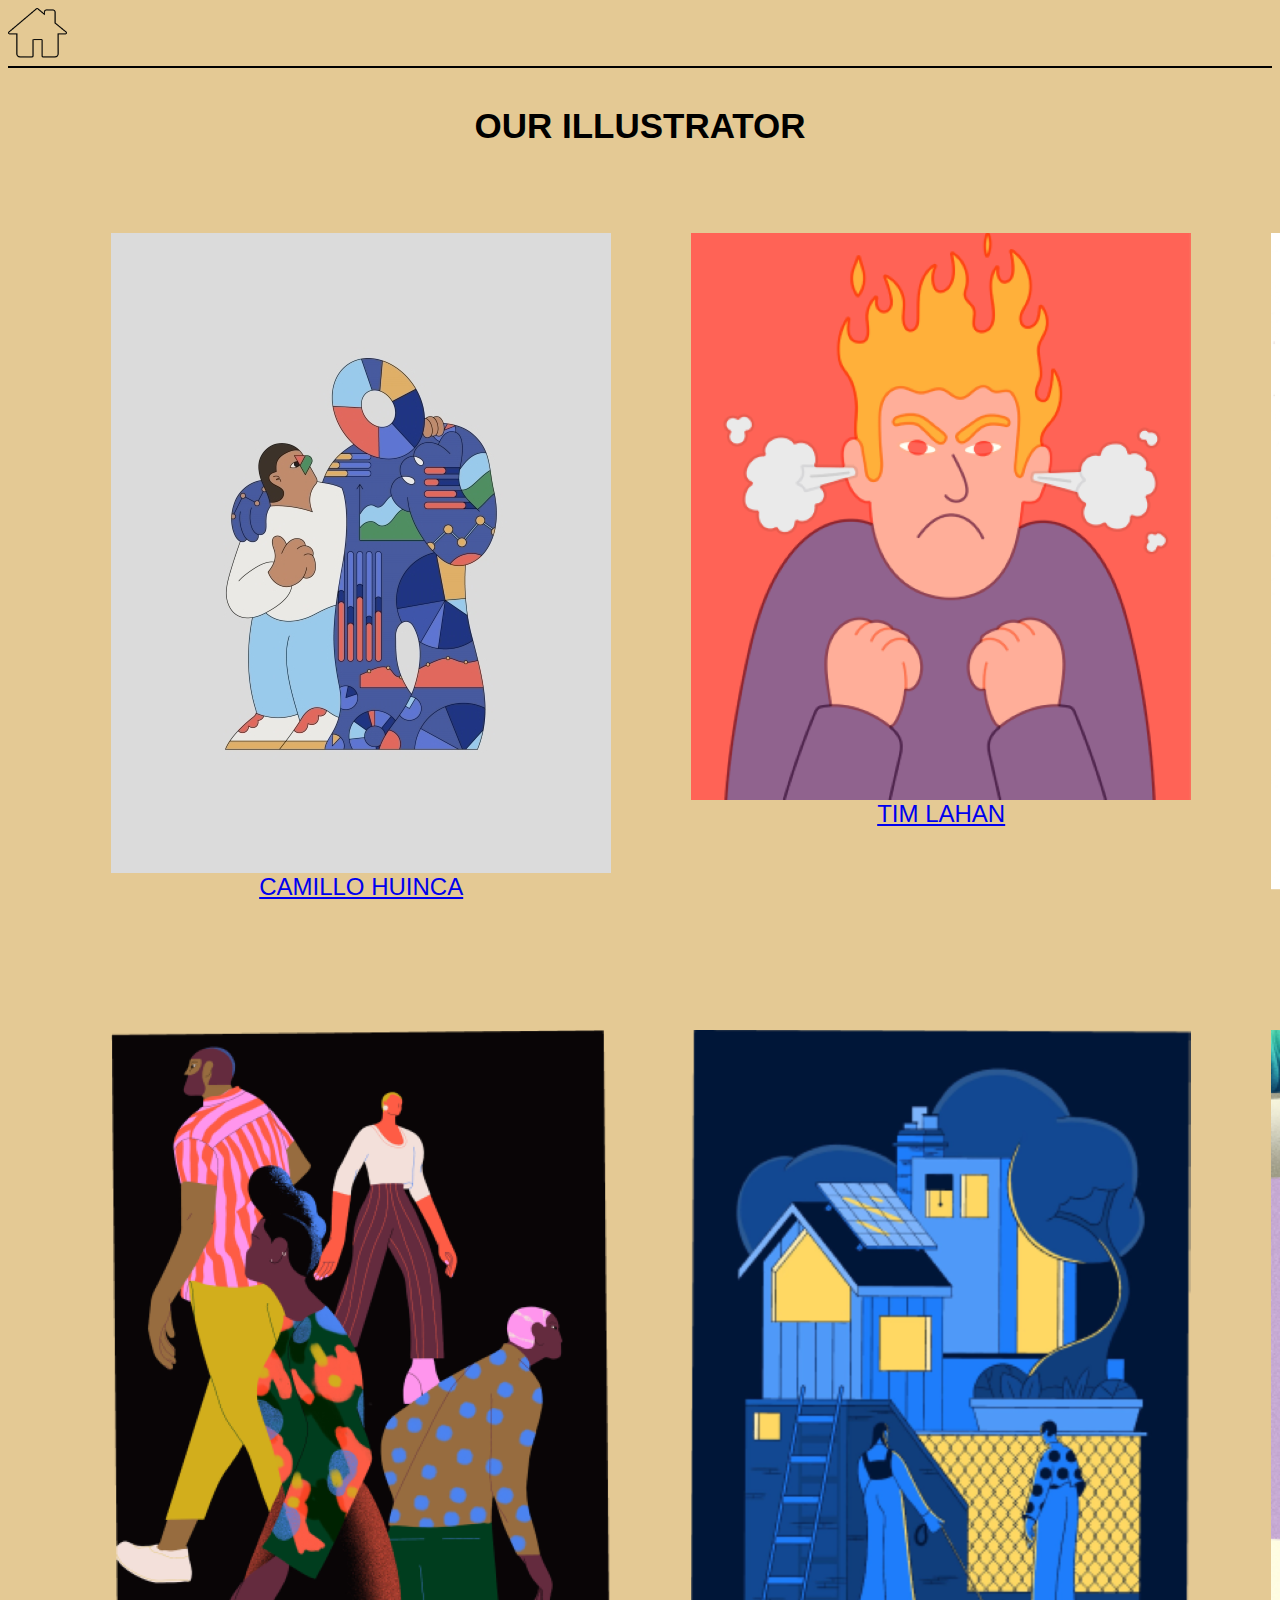
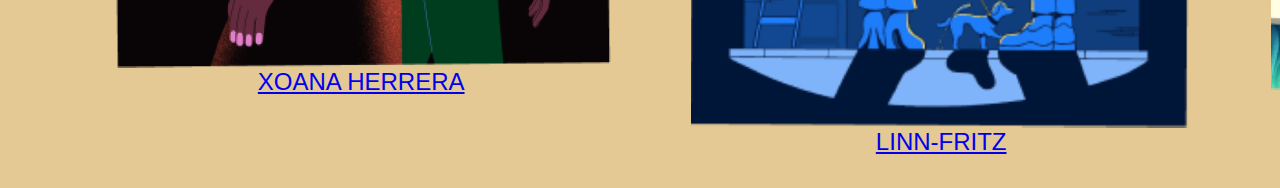
<file: index.html>
<html>

    <head>
<title>OUR ILLUSTRATOR</title>
<link rel="stylesheet" href="style.css">
    </head>

    <body class="index">
      <a href="index.html">
        <img class="imgcasa" src="house-and-home-icon-symbol-sign-free-png 3.png" alt="">
    </a>
            <h8 class="home"> </h8>

        <hr noshade; size="2"; color="black";>

<h1 class= "Titolo"> OUR ILLUSTRATOR </h1>

<div class="sopra">
    <a href="camillo.html">
    <figure class="immhome">
      <img src="homecamillo.jpg" alt="camilo hunica">
      <figcaption>CAMILLO HUINCA</figcaption>
    
    </figure>
    </a>
    <a href="tim.html">
    <figure class="immhome">
      <img src="hometim.png">
      <figcaption>TIM LAHAN</figcaption>
    
    </figure>
    </a>
    <a href="karlotta.html">
    <figure class="immhome">
      <img src="homekarlotta.png" alt="karlotta">
      <figcaption>KARLOTTA FREIER</figcaption>
    
    </figure>
    </a>
    </div>
    <div class="sotto">
      <a href="xoana.html">
    <figure class="immhome">
      <img src="homexoana.png" alt="xoana herrera">
      <figcaption>XOANA HERRERA</figcaption>
    
    </figure>
    </a>
    <a href="linn.html">
      <figure class="immhome">
      <img src="homelinn.png" alt="linn fritz">
      <figcaption>LINN-FRITZ</figcaption>
    </figure>
    </a>
    <a href="laboca.html">
    <figure class="immhome">
      <img src="homelaboca.png" alt="la boca">
      <figcaption>LA BOCA</figcaption>
    
    </figure>
    </a>
    
    </div>
    
    

    </body>

</html>
</file>
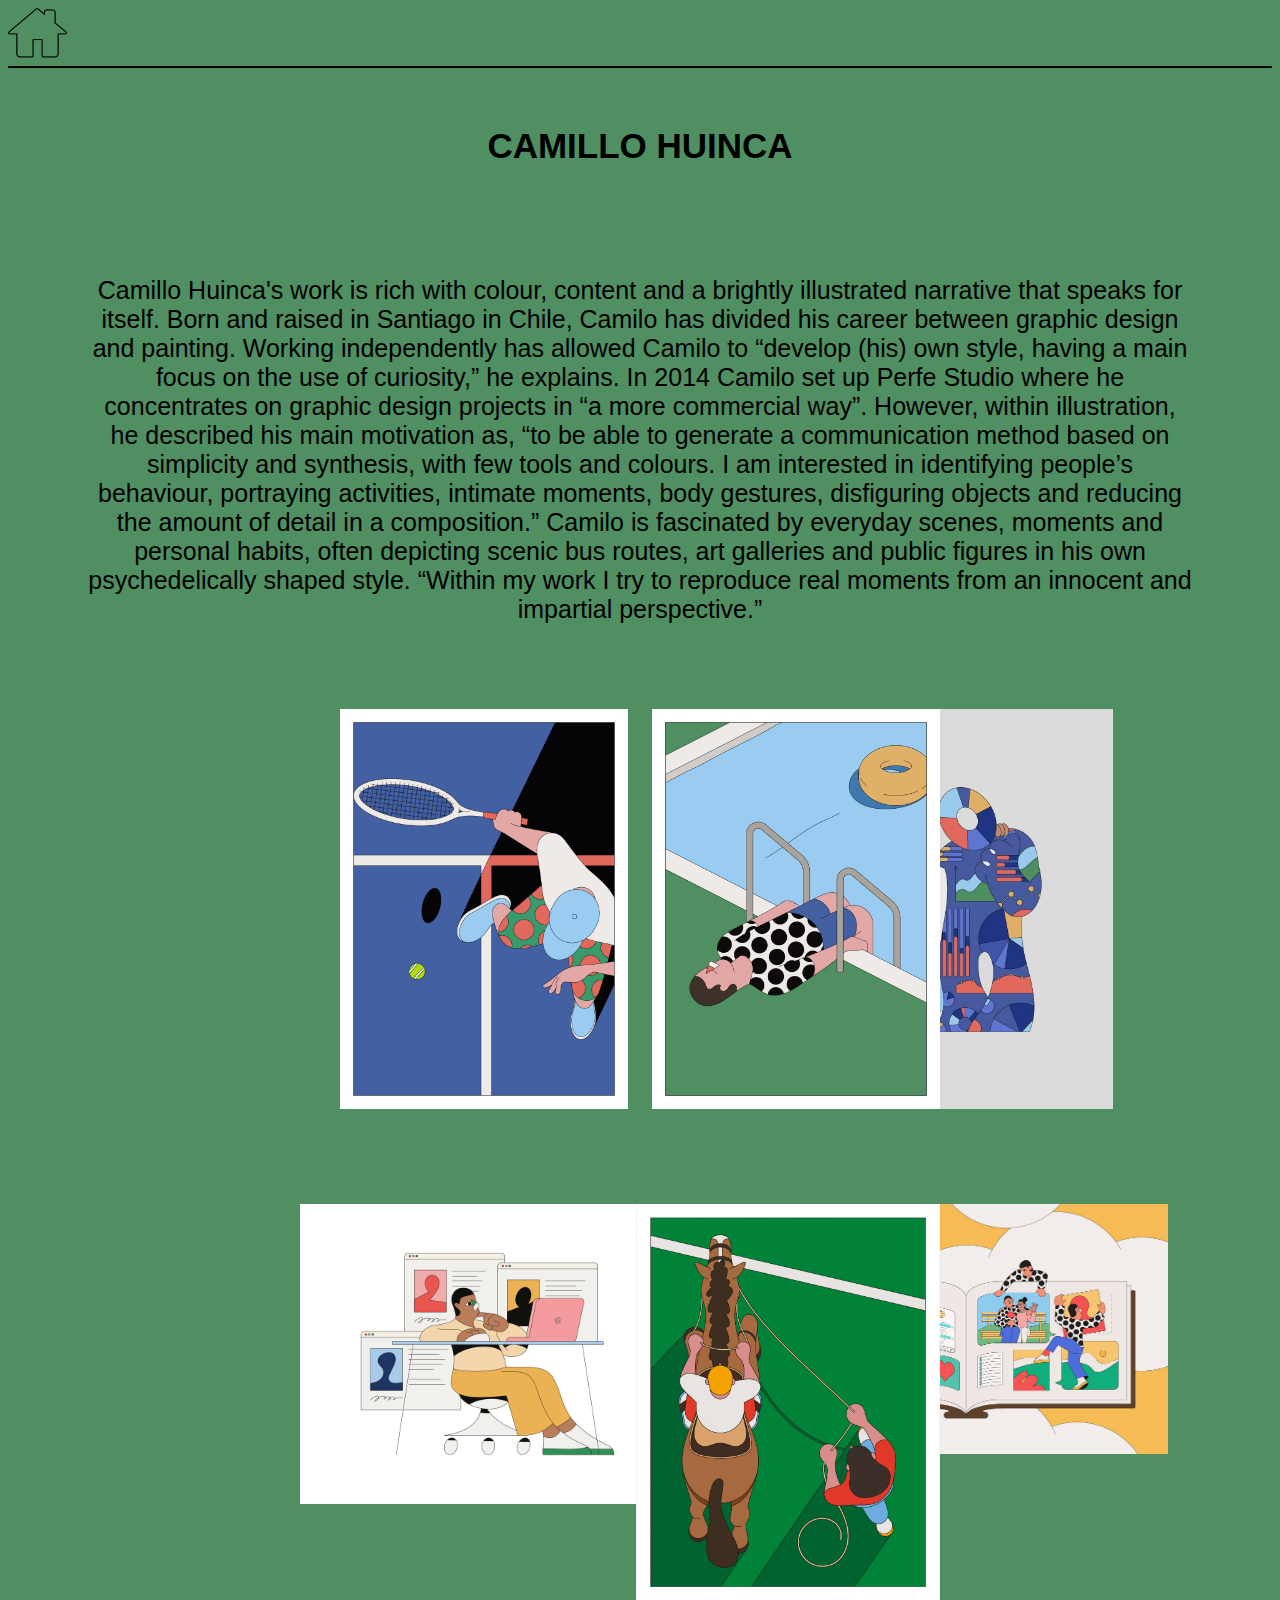
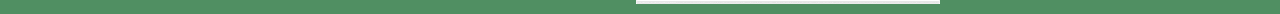
<file: camillo.html>
<html>

<head>
    <title>Camillo Huinca</title>
    <link rel="stylesheet" href="style.css">

</head>

<body class="camillobody">
    <a href="index.html">
    <img class="imgcasa" src="house-and-home-icon-symbol-sign-free-png 3.png" alt="">
    </a>
        
    <hr noshade; size="2"; color="black";> 
    <h1 class="Titolo1"> CAMILLO HUINCA </h1>
    <p class="p1"> Camillo Huinca's work is rich with colour, content and a brightly illustrated narrative that speaks for itself.
        Born and raised in Santiago in Chile, Camilo has divided his career between graphic design and painting. 
        Working independently has allowed Camilo to “develop (his) own style, having a main focus on the use of curiosity,” he explains.
        In 2014 Camilo set up Perfe Studio where he concentrates on graphic design projects in “a more commercial way”. 
        However, within illustration, he described his main motivation as, “to be able to generate a communication method based on simplicity and synthesis, with few tools and colours. 
        I am interested in identifying people’s behaviour, portraying activities, intimate moments, body gestures, disfiguring objects and reducing the amount of detail in a composition.” 
        Camilo is fascinated by everyday scenes, moments and personal habits, often depicting scenic bus routes, art galleries and public figures in his own psychedelically shaped style.
        “Within my work I try to reproduce real moments from an innocent and impartial perspective.”</p>

<img class="imghuinca1" src="pippo.jpg" alt="">
<img class="imghuinca2" src="homecamillo.jpg" alt="">
<img class="imghuinca3" src="AP_Camilo_Huinca_Tired-Swimmer_2x-scaled (1).jpg" alt="">
<img class="imghuinca4" src="AP_Camilo_Huinca_LALL_2_2x.jpg" alt="">
<img class="imghuinca5" src="AP_Camilo_Huinca_social-well_2x.jpg" alt="">
<img class="imghuinca6" src="AP_Camilo_Huinca_THE-NEW-YORKER_2x-scaled.jpg" alt="">
 
</body>

</html>
</file>
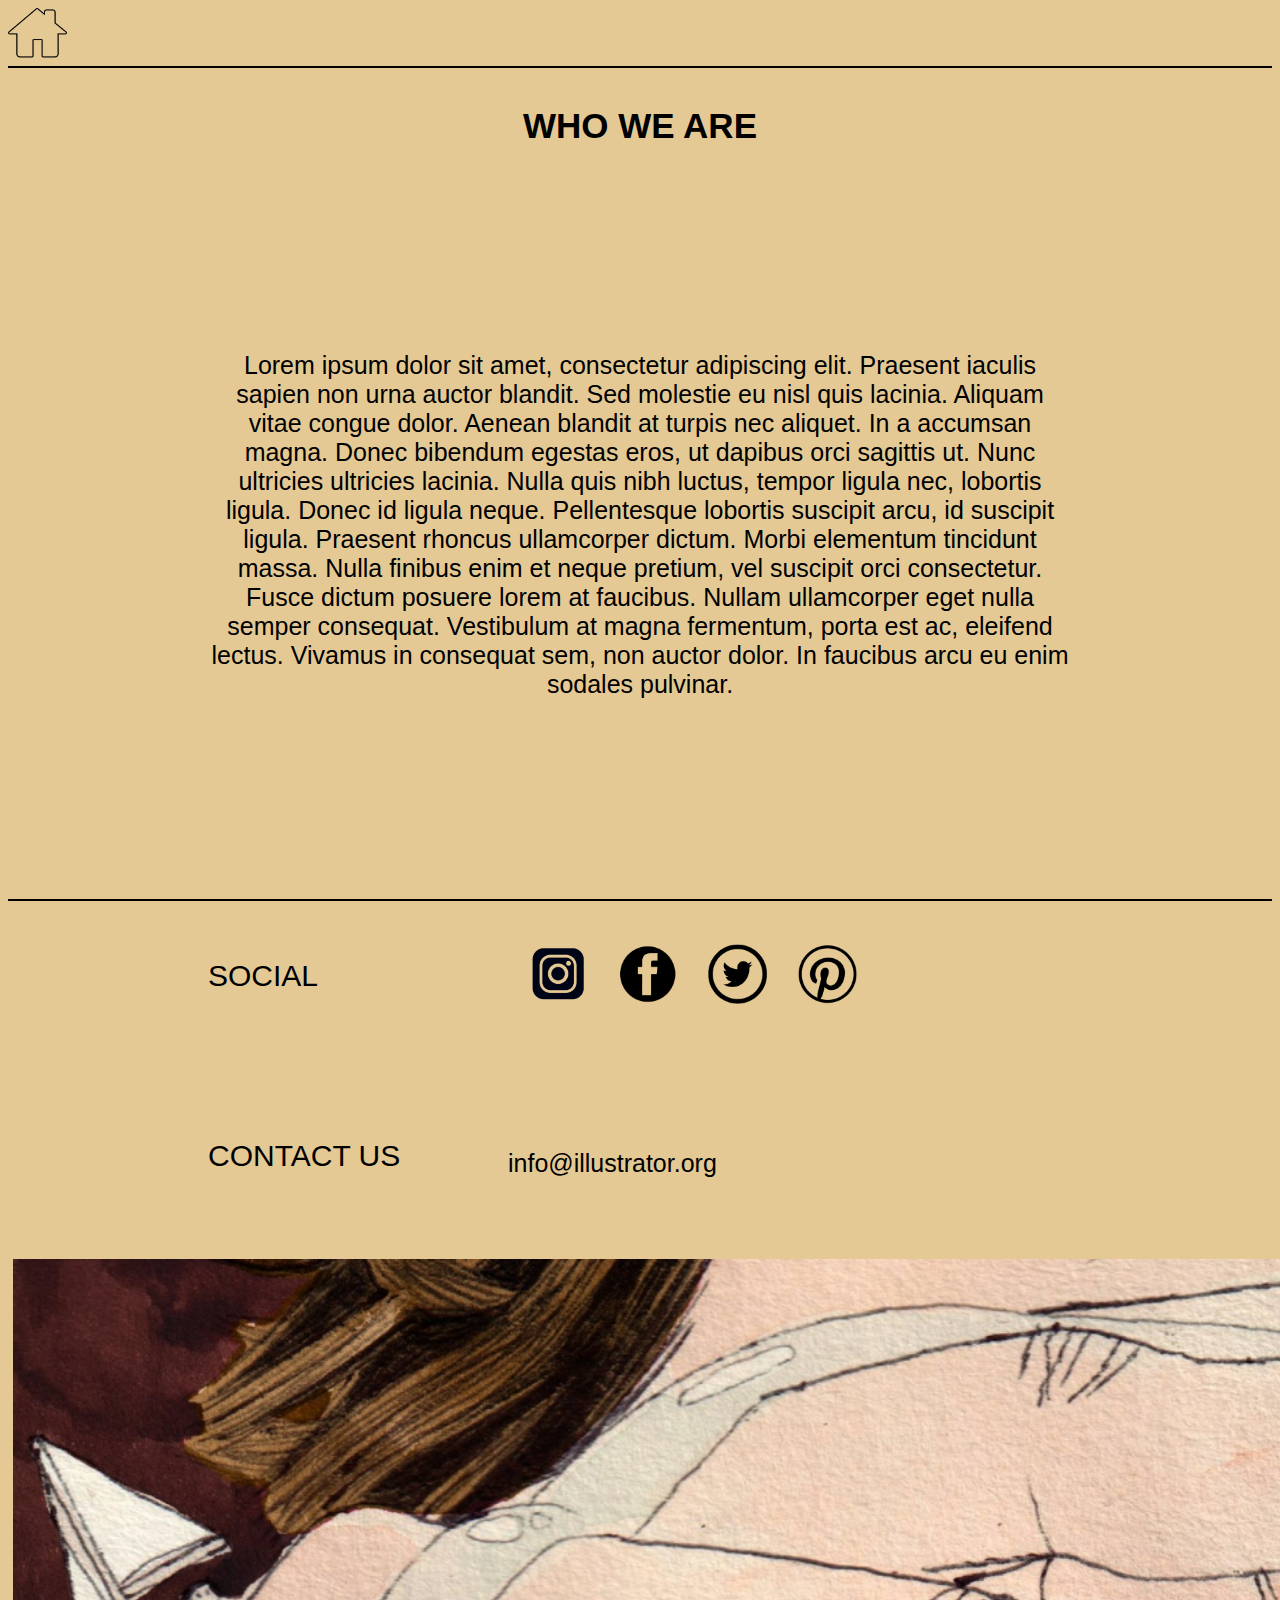
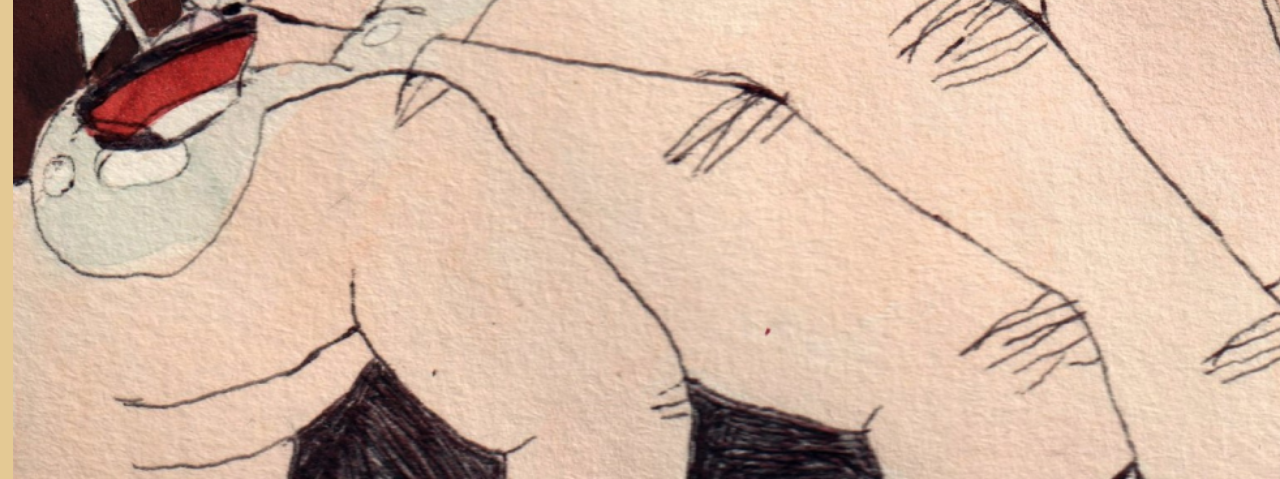
<file: Footer.html>
<html>

<head>
    <title>WHO WE ARE</title>

</head>
<body>
    <a href="index.html">
    <img class="imgcasa" src="house-and-home-icon-symbol-sign-free-png 3.png" alt="">
</a>
    <hr noshade; size="2"; color="black";>
    <h1 class="titolo"> WHO WE ARE </h1>
    <p  class="p"> Lorem ipsum dolor sit amet, consectetur adipiscing elit. Praesent iaculis sapien non urna auctor blandit. Sed molestie eu nisl quis lacinia. Aliquam vitae congue dolor. Aenean blandit at turpis nec aliquet. In a accumsan magna. Donec bibendum egestas eros, ut dapibus orci sagittis ut. Nunc ultricies ultricies lacinia.
        Nulla quis nibh luctus, tempor ligula nec, lobortis ligula. Donec id ligula neque. Pellentesque lobortis suscipit arcu, id suscipit ligula. Praesent rhoncus ullamcorper dictum. Morbi elementum tincidunt massa. 
        Nulla finibus enim et neque pretium, vel suscipit orci consectetur. 
        Fusce dictum posuere lorem at faucibus. Nullam ullamcorper eget nulla semper consequat. Vestibulum at magna fermentum, porta est ac, eleifend lectus. Vivamus in consequat sem, non auctor dolor. In faucibus arcu eu enim sodales pulvinar.
        </p>
        <hr noshade; size="2"; color="black";>

    <p class="social">SOCIAL</P>
    <p class="contatti"> CONTACT US </p>
    <p class="email">info@illustrator.org</p>
    <img class="insta" src="Instagram-logo-nero 1.png" alt="">
    <img class="facebook" src="png-clipart-computer-icons-social-media-facebook-blog-social-media-computer-logo-removebg-preview 1.png" alt="">
    <img class="twitter" src="png-clipart-twitter-icon-in-black-circle-icons-logos-emojis-social-media-icons-thumbnail-removebg-preview 1.png" alt="">
    <img class="pinterest" src="40e26beab6a4049d7d52cee459a7dbb8-removebg-preview 1.png" alt="">
    <img class="footer" src="2_Color+copy 1.png" alt="">

</body> 
</html>

<style> 
    body { background: #E4C994;
           font-family: Helvetica;
    }
    p{ color: #000; font-size: 20px;
    
    }

    .imgcasa {height:50;}

   .footer {position:absolute; padding-top: 350; height: 820; margin-left: 5;}

   .Titolo {display: block; margin: auto; text-align: center;padding-top: 30px ;font-size: 35px}
   .p {display: block; margin: 200; text-align: center; padding-top: 5px ;font-size: 25px;}
   .social {position:absolute ; margin-left: 200; padding-top: 20px; font-size: 30px;}
   .contatti {position:absolute ;margin-left: 200; padding-top: 200px;font-size: 30px;} 
   .email {position:absolute ;margin-left: 500; padding-top: 215px;font-size: 25px;}


   
   .insta{position:absolute ; margin-left: 500; height: 100; padding-top: 15px;}
   .facebook {position:absolute ;margin-left: 600; height: 70; padding-top: 30px;}
   .twitter {position:absolute ;margin-left: 700; height: 60; padding-top: 35px;}
   .pinterest {position:absolute ;margin-left: 790; height: 60; padding-top: 35px;}
</file>
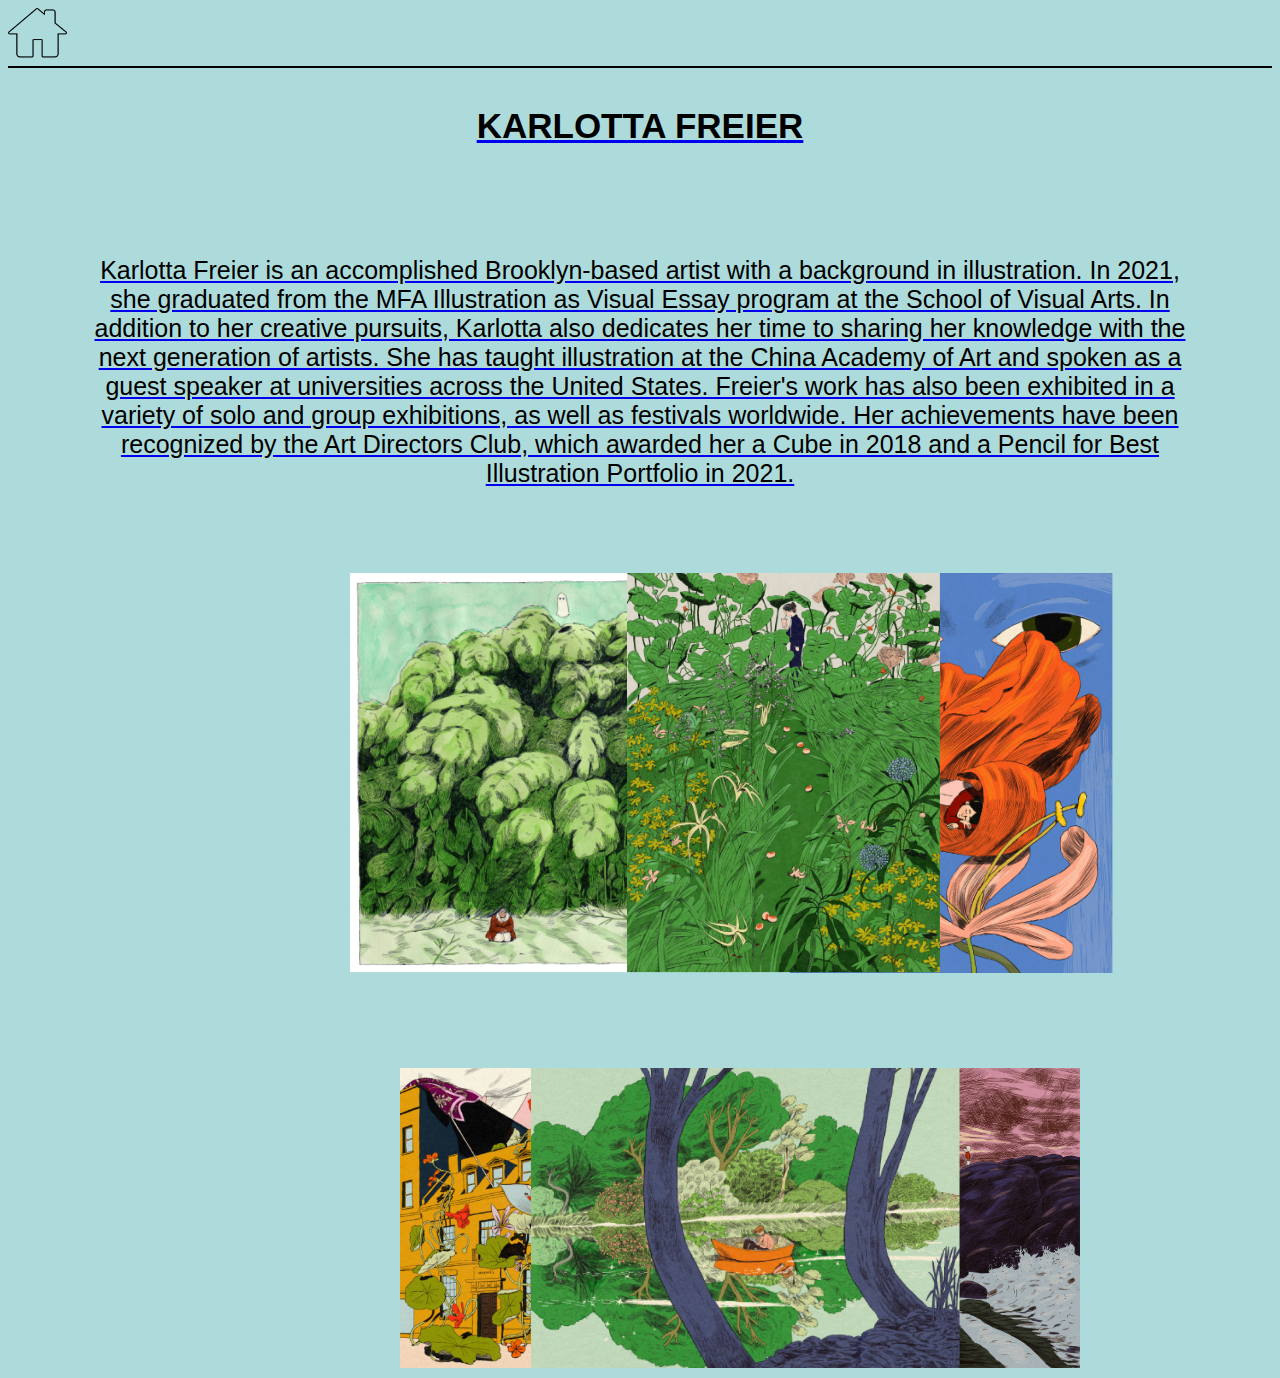
<file: karlotta.html>
<html>
<head>
    <title>Karlotta Freier</title>
    <link rel="stylesheet" href="style.css">

</head>
<body class="karlottabody">
    <a href="index.html">
    <img class="imgcasa" src="house-and-home-icon-symbol-sign-free-png 3.png" alt="">

    <hr noshade; size="2"; color="black";> 
    <h1 class="titolo"> KARLOTTA FREIER</h1>
    <p class="p"> Karlotta Freier is an accomplished Brooklyn-based artist with a background in illustration. 
        In 2021, she graduated from the MFA Illustration as Visual Essay program at the School of Visual Arts. 
        In addition to her creative pursuits, Karlotta also dedicates her time to sharing her knowledge with the next generation of artists.
        She has taught illustration at the China Academy of Art and spoken as a guest speaker at universities across the United States. 
        Freier's work has also been exhibited in a variety of solo and group exhibitions, as well as festivals worldwide. 
        Her achievements have been recognized by the Art Directors Club, which awarded her a Cube in 2018 and a Pencil for Best Illustration Portfolio in 2021.</p>

<img class="imgfreier1" src="homekarlotta.png" alt="">
<img class="imgfreier2" src="AP_Karlotta_Freier_brigitte2_2x.png" alt="">
<img class="imgfreier3" src="AP_Karlotta_Freier_debutea2_2x-scaled.png" alt="">
<img class="imgfreier4" src="AP_Karlotta_Freier_hermes-color_2x.png" alt="">
<img class="imgfreier5" src="AP_Karlotta_Freier_dogtown_2x.png" alt="">
<img class="imgfreier6" src="AP_Karlotta_Freier_Nytimes1_2x.png" alt="">

</body>

</html>
</file>
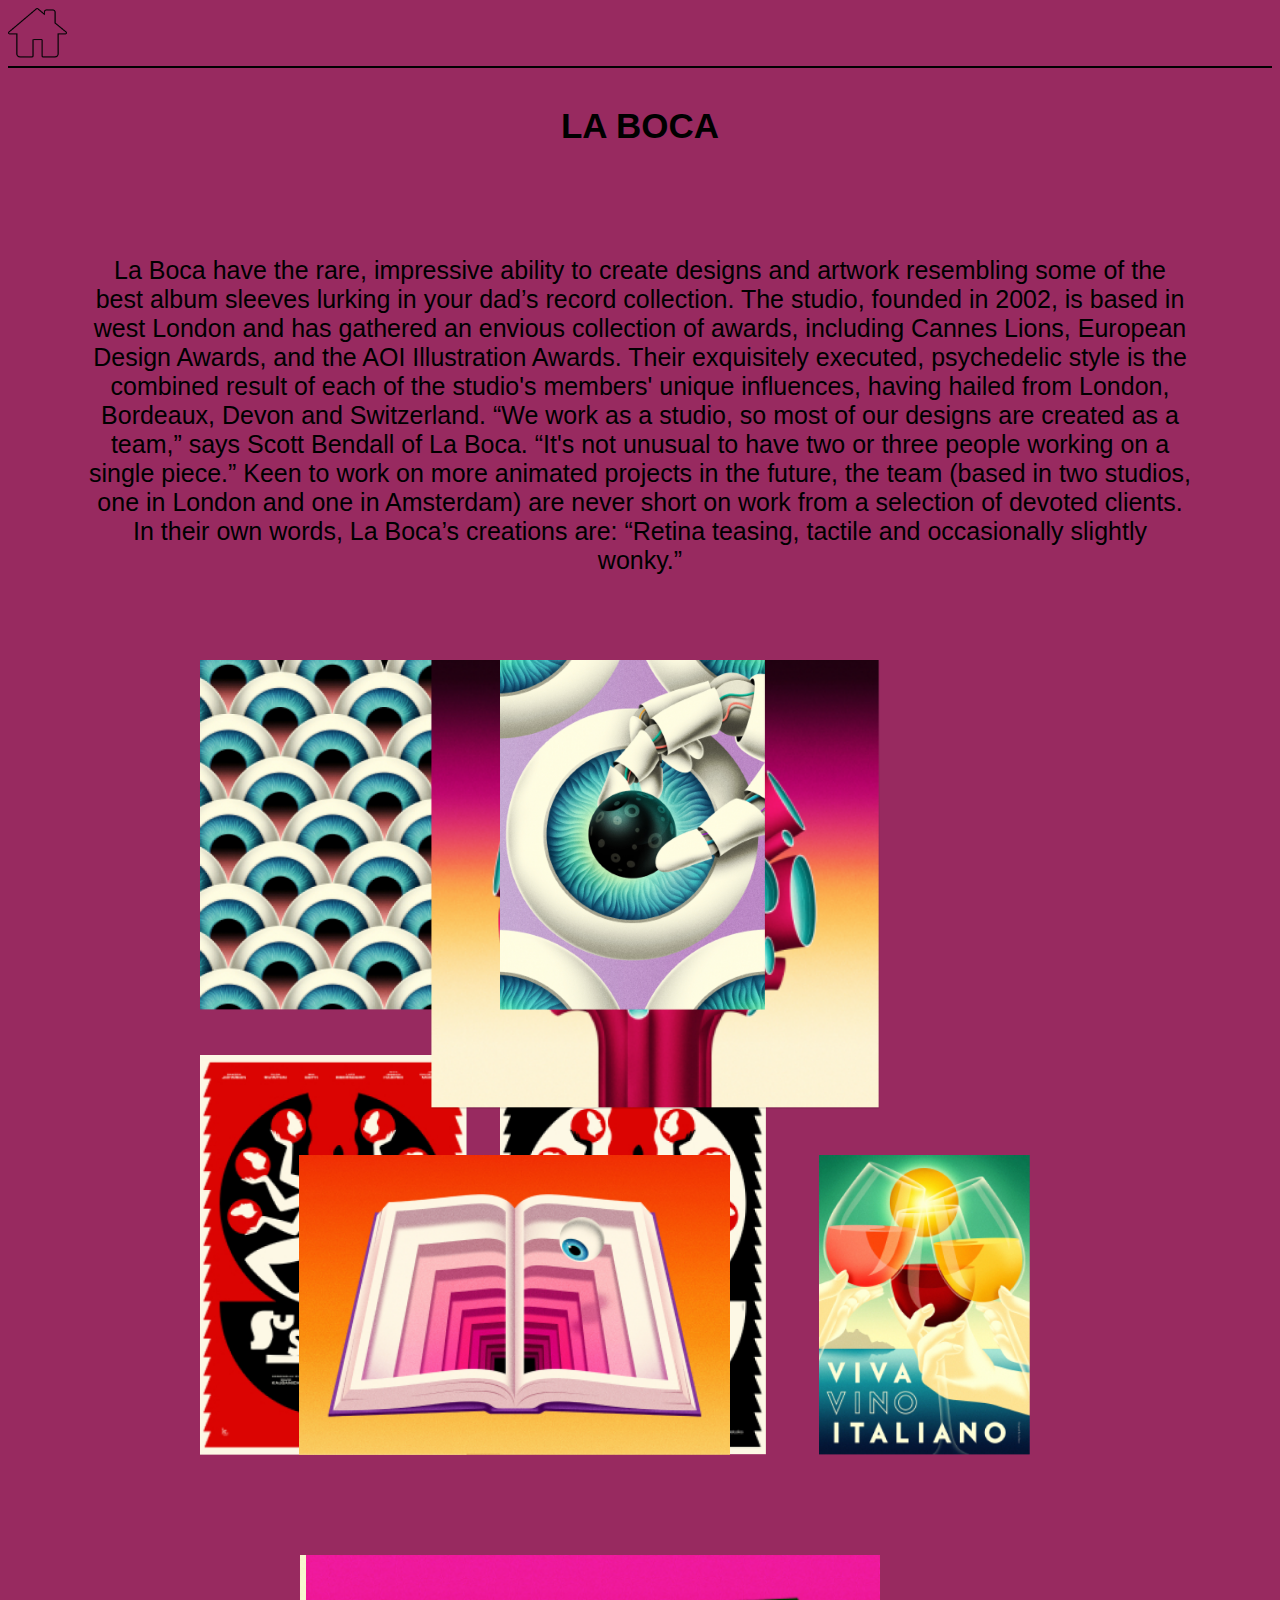
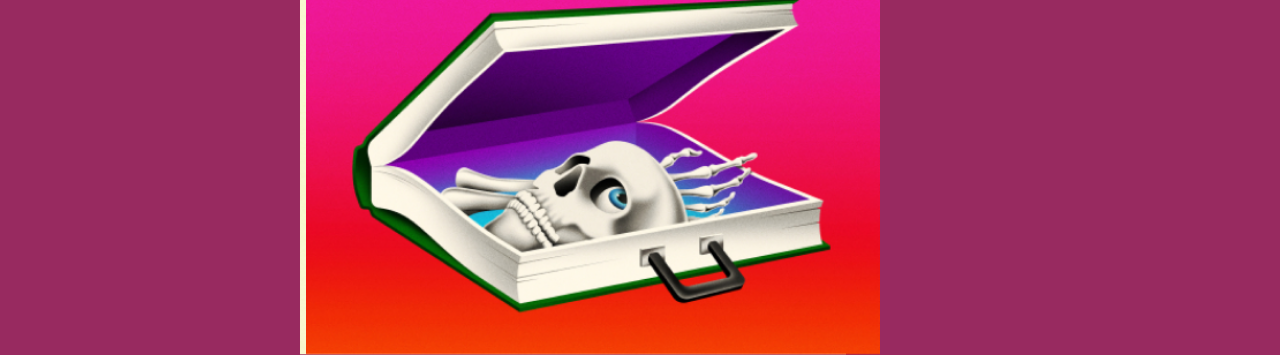
<file: laboca.html>
<html>
<head>
    <title>La Boca</title>
    <link rel="stylesheet" href="style.css">
</head>
<body class="bocabody">
    <a href="index.html">
    <img class="imgcasa" src="house-and-home-icon-symbol-sign-free-png 3.png" alt="">
    </a>

    <hr noshade; size="2"; color="black";>
    <h1 class="titolo">LA BOCA</h1>
    <p class="p"> La Boca have the rare, impressive ability to create designs and artwork resembling some of the best album sleeves lurking in your dad’s record collection. 
        The studio, founded in 2002, is based in west London and has gathered an envious collection of awards, including Cannes Lions, European Design Awards, and the AOI Illustration Awards. 
        Their exquisitely executed, psychedelic style is the combined result of each of the studio's members' unique influences, having hailed from London, Bordeaux, Devon and Switzerland. 
        “We work as a studio, so most of our designs are created as a team,” says Scott Bendall of La Boca. “It's not unusual to have two or three people working on a single piece.” 
        Keen to work on more animated projects in the future, the team (based in two studios, one in London and one in Amsterdam) are never short on work from a selection of devoted clients. 
        In their own words, La Boca’s creations are: “Retina teasing, tactile and occasionally slightly wonky.”
    </p>

<img class="imgboca1" src="AP_La_Boca_STLYIST_C_2x.png" alt="">
<img class="imgboca2" src="AP_La_Boca_Suspiria_STYLE_A_2x-scaled.png" alt="">
<img class="imgboca3" src="AP_La_Boca_Suspiria_STYLE_B_2x-scaled.png" alt="">
<img class="imgboca4" src="Group 1.png" alt="">
<img class="imgboca5" src="AP_La_Boca_PARASITE_2x.png" alt="">
<img class="imgboca6" src="AP_La_Boca_NYT_CRIME_2x.png" alt="">
<img class="imgboca7" src="AP_La_Boca_NYT_THRILLER_2x.png" alt="">
<img class="imgboca8" src="homelaboca.png" alt="">
<img class="imgboca9" src="AP_La_Boca_Waitrose_2x-scaled.png" alt="">

</body>

</html>
</file>
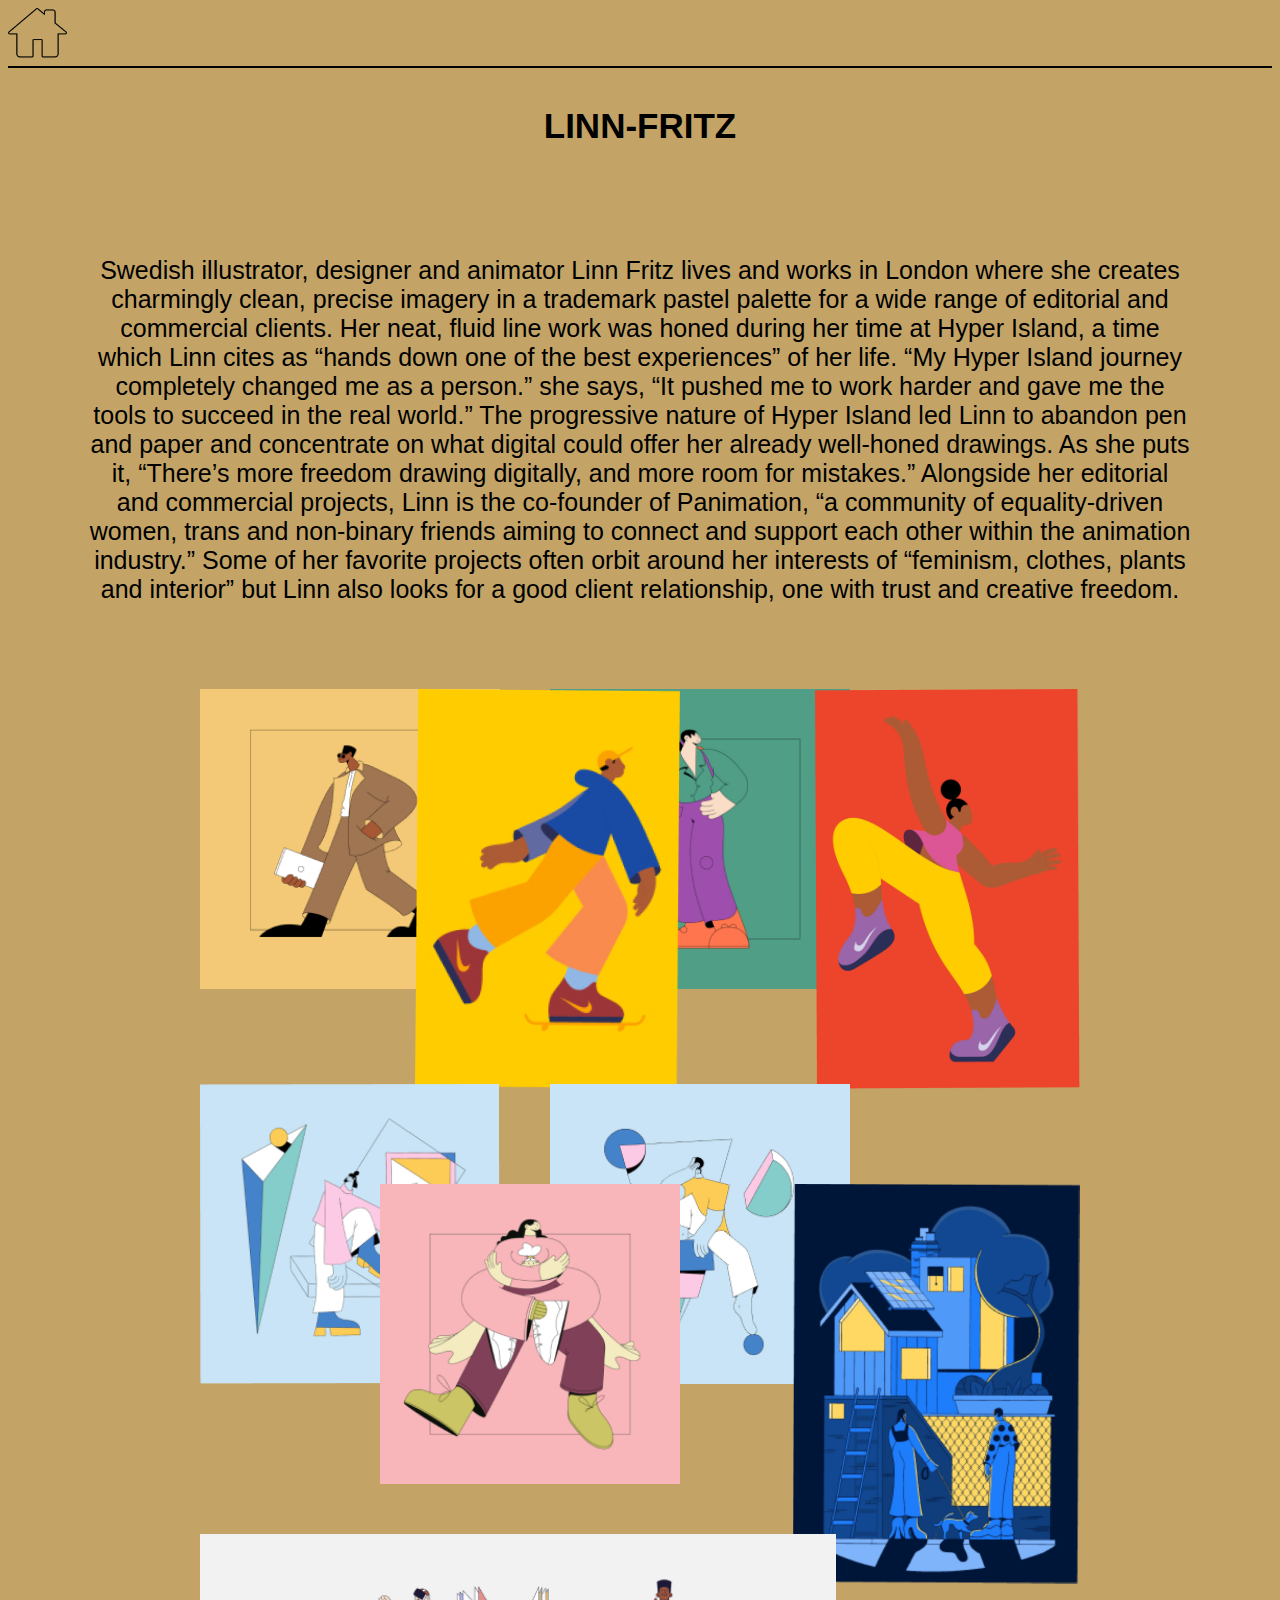
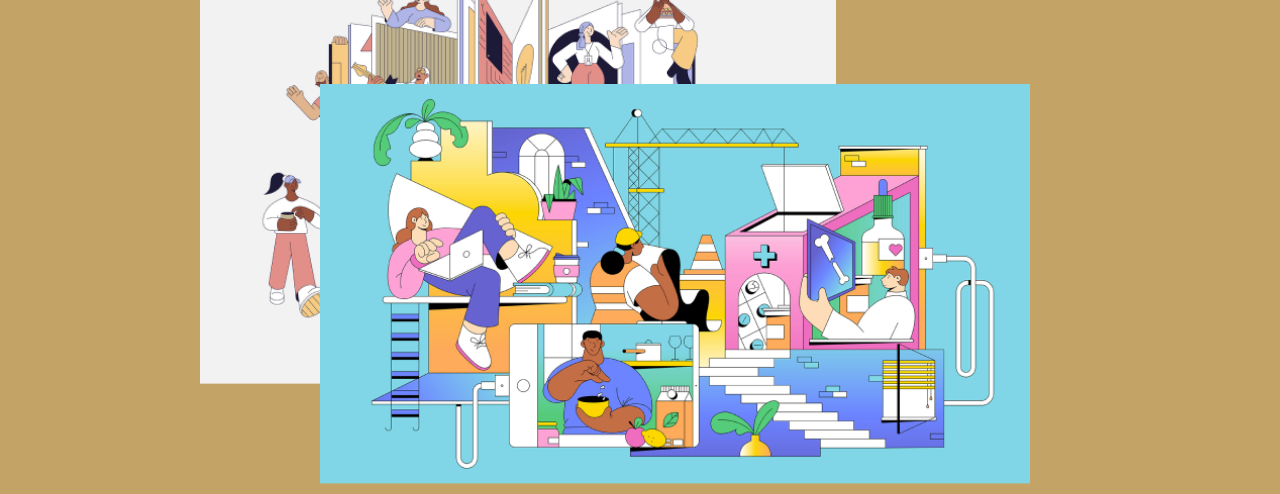
<file: linn.html>
<html>
<head>
    <title>Linn-fritz</title>
    <link rel="stylesheet" href="style.css">
</head>
<body class="fritzbody">
    <a href="index.html">
    <img class="imgcasa" src="house-and-home-icon-symbol-sign-free-png 3.png" alt="">
</a>
    <hr noshade; size="2"; color="black";>
    <h1 class="titolo">LINN-FRITZ</h1>
    <p class="p"> Swedish illustrator, designer and animator Linn Fritz lives and works in London where she creates charmingly clean, 
        precise imagery in a trademark pastel palette for a wide range of editorial and commercial clients. 
        Her neat, fluid line work was honed during her time at Hyper Island, a time which Linn cites as “hands down one of the best experiences” of her life. 
        “My Hyper Island journey completely changed me as a person.” she says, “It pushed me to work harder and gave me the tools to succeed in the real world.” 
        The progressive nature of Hyper Island led Linn to abandon pen and paper and concentrate on what digital could offer her already well-honed drawings. 
        As she puts it, “There’s more freedom drawing digitally, and more room for mistakes.” Alongside her editorial and commercial projects, 
        Linn is the co-founder of Panimation, “a community of equality-driven women, trans and non-binary friends aiming to connect and support each other within the animation industry.” 
        Some of her favorite projects often orbit around her interests of “feminism, clothes, plants and interior” but Linn also looks for a good client relationship, 
        one with trust and creative freedom.</p>

<img class="imgfritz1" src="AP_Linn_Fritz_Dude_2x.png" alt="">
<img class="imgfritz2" src="AP_Linn_Fritz_HIKEGREEN_2x.png" alt="">
<img class="imgfritz3" src="AP_Linn_Fritz_North_Live_LF3_2x-scaled.png" alt="">
<img class="imgfritz4" src="AP_Linn_Fritz_North_Live_LF2_2x-scaled.png" alt="">
<img class="imgfritz5" src="AP_Linn_Fritz_Blue01_2x.png" alt="">
<img class="imgfritz6" src="AP_Linn_Fritz_Blue03_2x.png" alt="">
<img class="imgfritz7" src="AP_Linn_Fritz_HUG_2x.png" alt="">
<img class="imgfritz8" src="homelinn.png" alt="">
<img class="imgfritz9" src="AP_Linn_Fritz_Wired_01_2x.png" alt="">
<img class="imgfritz10" src="AP_Linn_Fritz_MadeToFlourish_2x.png" alt="">

</body>

</html>
</file>
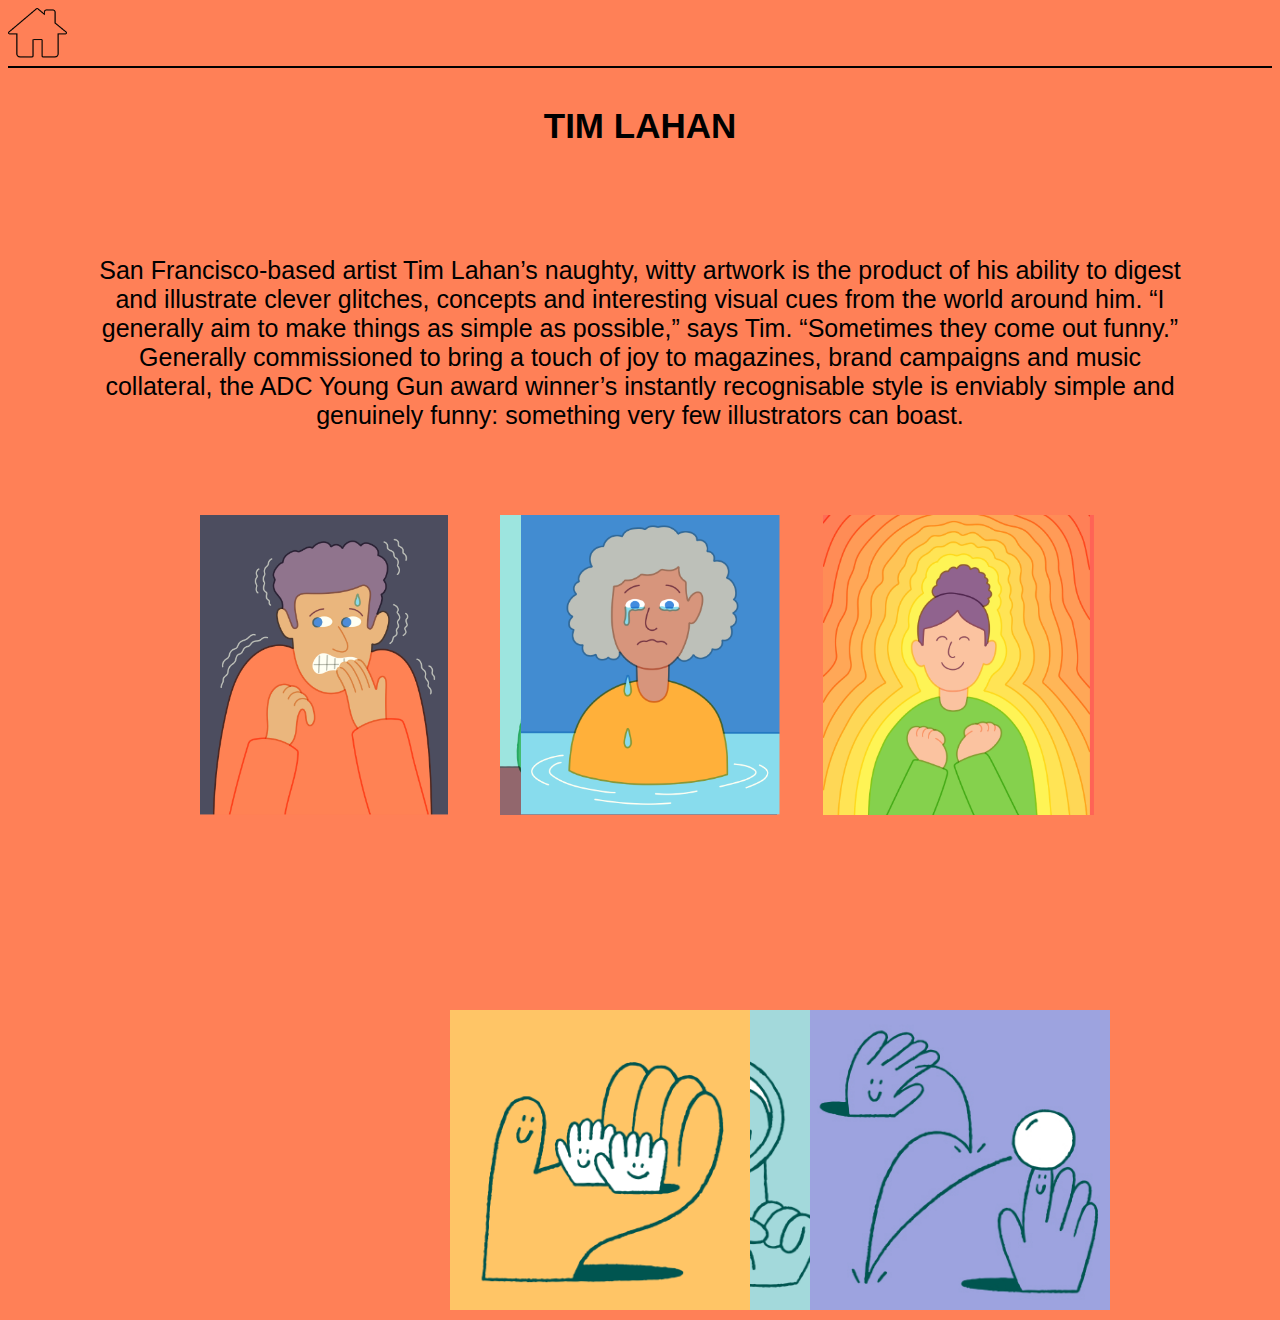
<file: tim.html>
<html>
<head>
    <title>Tim Lahan</title>
    <link rel="stylesheet" href="style.css">
</head>
<body class="timbody">
    <a href="index.html">
    <img class="imgcasa" src="house-and-home-icon-symbol-sign-free-png 3.png" alt="">
</a>
    <hr noshade; size="2"; color="black";>
    <h1 class="titolo"> TIM LAHAN </h1>
    <p class="p"> San Francisco-based artist Tim Lahan’s naughty, witty artwork is the product of his 
        ability to digest and illustrate clever glitches, concepts and interesting visual cues from the world around him.
         “I generally aim to make things as simple as possible,” says Tim. “Sometimes they come out funny.” 
         Generally commissioned to bring a touch of joy to magazines, brand campaigns and music collateral, 
         the ADC Young Gun award winner’s instantly recognisable style is enviably simple and genuinely funny: 
         something very few illustrators can boast.</p>


<img class="imglahan1" src="AP_Tim_Lahan_emotions_2_2x.png" alt="">
<img class="imglahan2" src="AP_Tim_Lahan_NYT_2x.png" alt="">
<img class="imglahan3" src="AP_Tim_Lahan_ONEMEDICAL_2_2x (1).png" alt="">
<img class="imglahan4" src="AP_Tim_Lahan_ONEMEDICAL_1_2x.png" alt="">
<img class="imglahan5" src="AP_Tim_Lahan_ONEMEDICAL_3_2x.jpg" alt="">
<img class="imglahan6" src="AP_Tim_Lahan_emotions_4_2x.png" alt="">
<img class="imglahan7" src="AP_Tim_Lahan_emotions_3_2x.png" alt="">
<img class="imglahan8" src="AP_Tim_Lahan_emotions_1_2x.png" alt="">

</body>

</html>
</file>
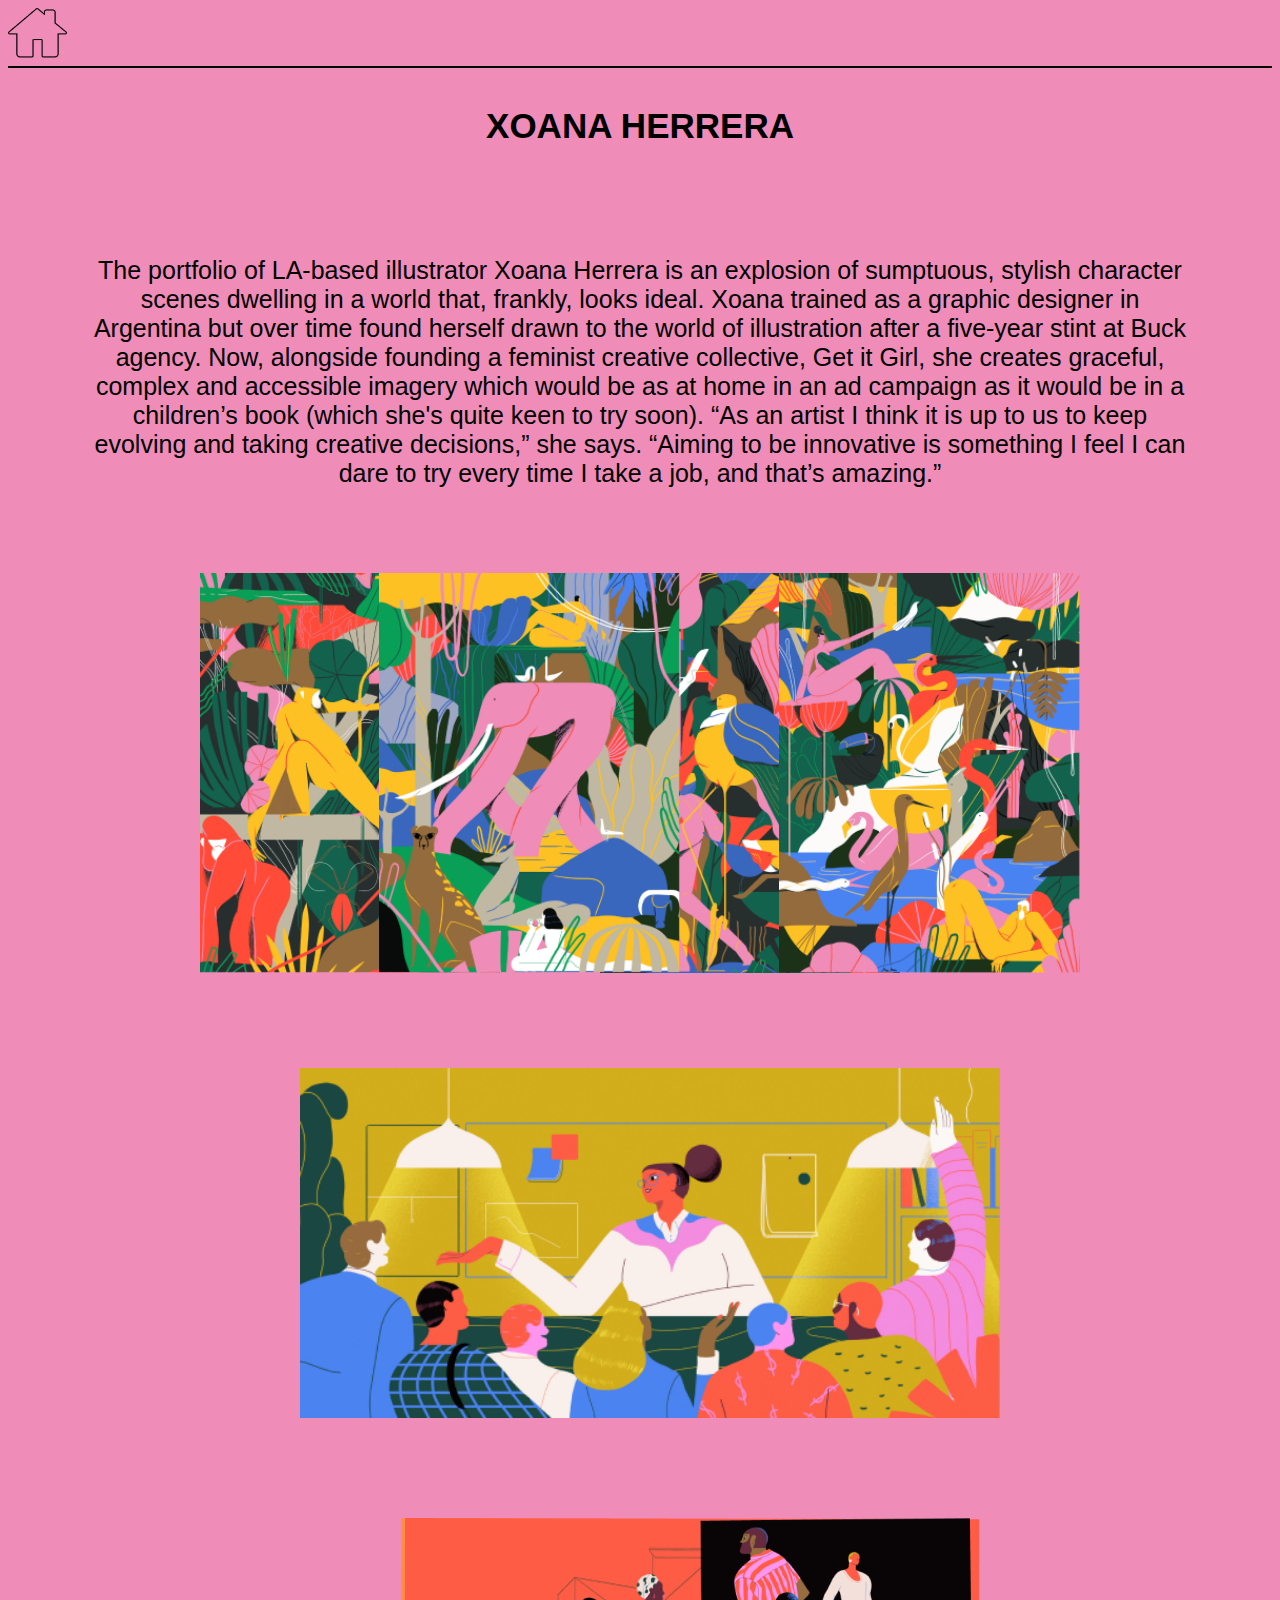
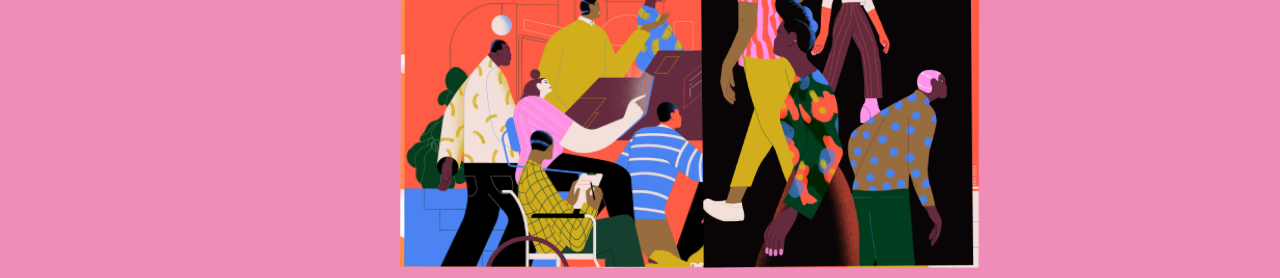
<file: xoana.html>
<html>
<head>
    <title>Xoana Herrera</title>
    <link rel="stylesheet" href="style.css">
</head>
<body class="herrerabody">
    <a href="index.html">
            <img class="imgcasa" src="house-and-home-icon-symbol-sign-free-png 3.png" alt="">
        </a>
    <hr noshade; size="2"; color="black";>
    <h1 class="titolo">XOANA HERRERA</h1>
    <p class="p"> The portfolio of LA-based illustrator Xoana Herrera is an explosion of sumptuous, stylish character scenes dwelling in a world that, frankly, looks ideal. 
        Xoana trained as a graphic designer in Argentina but over time found herself drawn to the world of illustration after a five-year stint at Buck agency.
        Now, alongside founding a feminist creative collective, Get it Girl, she creates graceful, complex and accessible imagery which would be as at home in an ad campaign 
        as it would be in a children’s book (which she's quite keen to try soon). “As an artist I think it is up to us to keep evolving and taking creative decisions,” she says. 
        “Aiming to be innovative is something I feel I can dare to try every time I take a job, and that’s amazing.”</p>

<img class="imgherrera1" src="AP_Xoana_Herrera_Mono_2x-scaled.png" alt="">
<img class="imgherrera2" src="AP_Xoana_Herrera_Pajaro_2x-scaled.png" alt="">
<img class="imgherrera3" src="AP_Xoana_Herrera_Aves_2x-scaled.png" alt="">
<img class="imgherrera4" src="AP_Xoana_Herrera_Elefante_2x-1-scaled.png" alt="">
<img class="imgherrera5" src="AP_Xoana_Herrera_Take-Your-Recovery-Down-a-Notch_Middle_Color_01_2x.png" alt="">
<img class="imgherrera6" src="AP_Xoana_Herrera_Nike_2x-scaled.png" alt="">
<img class="imgherrera7" src="AP_Xoana_Herrera_GCR_9_2x.png" alt="">
<img class="imgherrera8" src="AP_Xoana_Herrera_Spot1_2x.png" alt="">
<img class="imgherrera9" src="homexoana.png" alt="">

</body>

</html>
</file>
<file: style.css>
.index { background: #E4C994;
    font-family: Helvetica;
}
p {color: #000; font-size: 20px;}
.imgcasa {height:50;}
.titolo {display: block; margin: 30; text-align: center;padding-top: 30px ;font-size: 35px;color:black;}


.sopra{
    display:flex;
    flex-direction: row;
    margin-left: 5%   ;
    margin-top: 5% ;
  }
  
  
  .sotto{
    display:flex;
    flex-direction: row;
    margin-left: 5%;
    margin-top: 5%;}

  .immhome{
    text-align: center;
    font-size: 24px;
    font-family: 'Gill Sans', 'Gill Sans MT', Calibri, 'Trebuchet MS', sans-serif;
 }




.imgcasa {height:50;}
.imghuinca1 {position:absolute; left: 340px; height: 400; padding-top: 5px}
.imghuinca2 {position:absolute; left: 800px; height: 400; padding-top: 5px}
.imghuinca3 {position:absolute; right: 340px; height: 400; padding-top: 5px}
.imghuinca4 {position:absolute; left: 300px; height: 300; padding-top: 500px; padding-bottom: 10px;}
.imghuinca5 {position:absolute; left: 760px; height: 250; padding-top: 500px; padding-bottom: 10px;}
.imghuinca6 {position:absolute; right: 340px; height: 400; padding-top: 500px; padding-bottom: 10px;}


.Titolo1 {display: block; margin: auto; text-align: center;padding-top: 50px ;font-size: 35px}
.p1{display: block; margin: 80; text-align: center; padding-top: 30px ;font-size: 25px}


.camillobody{ background: #508F62;
    font-family: Helvetica;}

p{color: #000; font-size: 20px;}

.imgcasa {height:50;}
.imgfreier1 {position:absolute; left: 350px; height: 400; padding-top: 5px}
.imgfreier2 {position:absolute; left: 790px; height: 400; padding-top: 5px}
.imgfreier3 {position:absolute; right: 340px; height: 400; padding-top: 5px;}
.imgfreier4 {position:absolute; left: 400px; height: 300; padding-top: 500px; padding-bottom: 10px;}
.imgfreier5 {position:absolute; left: 780px; height: 300; padding-top: 500px; padding-bottom: 10px;}
.imgfreier6 {position:absolute; right: 320px; height: 300; padding-top: 500px; padding-bottom: 10px;}


.Titolo {display: block; margin: auto; text-align: center;padding-top: 30px ;font-size: 35px}
.p {display: block; margin: 80; text-align: center; padding-top: 30px ;font-size: 25px}



.karlottabody{ background: #ADDBDB; font-family: Helvetica;}
p{ color: #000; font-size: 20px;}

.imgcasa {height:50;}
.imgboca1 {position:absolute; left: 200px; height: 350; padding-top: 5px}
.imgboca2 {position:absolute; left: 200px; height: 400; padding-top: 400px}
.imgboca3 {position:absolute; left: 500px; height: 400; padding-top: 400px}
.imgboca4 {position:absolute; right: 400px; height: 450; padding-top: 5px; }
.imgboca5 {position:absolute; left: 300px; height: 400; padding-top: 900px; }
.imgboca6 {position:absolute; right: 400px; height: 400; padding-top: 900px; }
.imgboca7 {position:absolute; right: 550px; height: 300; padding-top: 500px}
.imgboca8 {position:absolute; left: 500px; height: 350; padding-top: 5px; }
.imgboca9 {position:absolute; right: 250px; height: 300; padding-top: 500px}


.Titolo {display: block; margin: auto; text-align: center;padding-top: 30px ;font-size: 35px}
.p {display: block; margin: 80; text-align: center; padding-top: 30px ;font-size: 25px}

.bocabody{ background: #982A60; font-family: Helvetica;}
p {color: #000; font-size: 20px;}

.imgcasa {height:50;}
.imgfritz1 {position:absolute; left: 200px; height: 300; padding-top: 5px}
.imgfritz2 {position:absolute; left: 550px; height: 300; padding-top: 5px}
.imgfritz3 {position:absolute; right: 600px; height: 400; padding-top: 5px}
.imgfritz4 {position:absolute; right: 200px; height: 400; padding-top: 5px; }
.imgfritz5 {position:absolute; left: 200px; height: 300; padding-top: 400px; }
.imgfritz6 {position:absolute; left: 550px; height: 300; padding-top: 400px; }
.imgfritz7 {position:absolute; right: 600px; height: 300; padding-top: 500px}
.imgfritz8 {position:absolute; right: 200px; height: 400; padding-top: 500px}
.imgfritz9 {position:absolute; left: 200px; height: 450; padding-top: 850px; padding-bottom: 10px;}
.imgfritz10 {position:absolute; right: 250px; height: 400; padding-top: 1000px; padding-bottom: 10px;}


.Titolo {display: block; margin: auto; text-align: center;padding-top: 30px ;font-size: 35px}
.p {display: block; margin: 80; text-align: center; padding-top: 30px ;font-size: 25px}

.fritzbody{ background: #C3A466;
    font-family: Helvetica;}
p{ color: #000; font-size: 20px;}

.imgcasa {height:50;}
.imglahan1 {position:absolute; left: 200px; height: 300; padding-top: 5px}
.imglahan2 {position:absolute; left: 500px; height: 300; padding-top: 5px}
.imglahan3 {position:absolute; right: 440px; height: 300; padding-top: 500px; padding-bottom: 10px;}
.imglahan4 {position:absolute; left: 450px; height: 300; padding-top: 500px; padding-bottom: 10px;}
.imglahan5 {position:absolute; left: 810px; height: 300; padding-top: 500px; padding-bottom: 10px;}
.imglahan6 {position:absolute; left: 830px; height: 300; padding-top: 5px}
.imglahan7 {position:absolute; right: 190px; height: 300; padding-top: 5px}
.imglahan8 {position:absolute; right: 500px; height: 300; padding-top: 5px}



.Titolo {display: block; margin: auto; text-align: center;padding-top: 50px ;font-size: 35px}
.p {display: block; margin: 150; text-align: center; padding-top: 30px ;font-size: 25px}


.timbody { background: #FF8057; font-family: Helvetica;}

p{ color: #000; font-size: 20px;}

.imgcasa {height:50;}
.imgherrera1 {position:absolute; left: 200px; height: 400; padding-top: 5px}
.imgherrera2 {position:absolute; left: 600px; height: 400; padding-top: 5px}
.imgherrera3 {position:absolute; right: 200px; height: 400; padding-top: 5px;}
.imgherrera4 {position:absolute; right: 600px; height: 400; padding-top: 5px;}
.imgherrera5 {position:absolute; left: 300px; height: 350; padding-top: 500px;}
.imgherrera6 {position:absolute; left: 400px; height: 350; padding-top: 950px; padding-bottom: 10px;}
.imgherrera7 {position:absolute; right: 300px; height: 350; padding-top: 950px; padding-bottom: 10px;}
.imgherrera8 {position:absolute; right: 280px; height: 350; padding-top: 500px}
.imgherrera9 {position:absolute; left: 700px; height: 350; padding-top: 950px; padding-bottom: 10px;}

.Titolo {display: block; margin: auto; text-align: center;padding-top: 30px ;font-size: 35px}
.p {display: block; margin: 80; text-align: center; padding-top: 30px ;font-size: 25px}

.herrerabody {background-color: #EF8CB8; font-family: Helvetica;}
</file>
